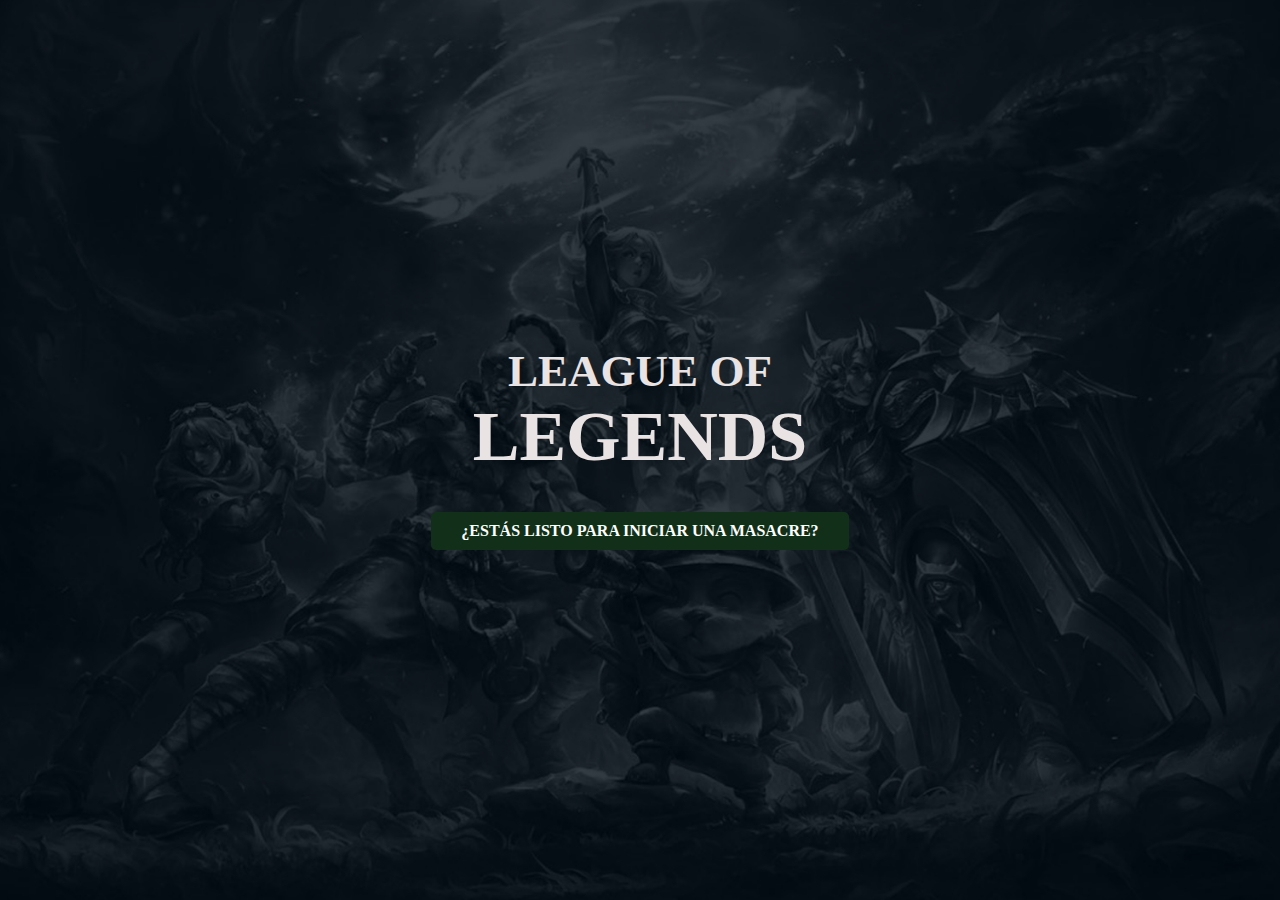
<file: index.html>
<!DOCTYPE html>
<html lang="en">

<head>
  <meta charset="UTF-8">
  <meta http-equiv="X-UA-Compatible" content="IE=edge">
  <meta name="viewport" content="width=device-width, initial-scale=1.0">
  <title>League of Legends</title>
  <link rel="stylesheet" href="./css/index.css"/>
</head>

<body>

  <header class="header">
    <div class="banner-text">
      <h2> LEAGUE OF</h2>
      <h1>LEGENDS</h1>
     
      <div class="button-container">
        <a href="./homepage.html" class="button1">¿ESTÁS LISTO PARA INICIAR UNA MASACRE?</a>
      </div>
    </div>
  </header>

</body>

</html>
</file>
<file: css/index.css>
* {
    padding: 0;
    margin: 0;
  }

  :root {
    --padding-container: 0;
  }

  
  body {
    background-image: url(../img/img1.png);
    background-repeat: no-repeat;
    background-position: center;
    background-size: cover;
    background-attachment: fixed;
  }
  
  header {
    width: 100%;
    height: 100vh;
    display: flex;
    flex-direction: column;
    justify-content: center;
  }
  
  .banner-text {
    text-align: center;
    color: rgb(233, 227, 227);
    align-items: center;
  }
  
  .banner-text h1 {
    font-size: 35px;
    margin-bottom: 30px;
  }
  
  .banner-text P {
    color: white;
    font-size: 20px;
  }
  
  .banner-text h2 {
    font-size: 35px;
    font-weight: 600;
  }
  
  .button-container {
    display: flex;
    flex-direction: row;
    justify-content: center;
  }
  
  .button-container a{
  text-decoration: none;
  }
  
  .button1 {
    padding: 10px 30px;
    background-color: rgb(18, 48, 25);
    color: #fff;
    border-radius: 5px;
    margin: 5px;
    font-weight: bold;
  }
  
  .button1:hover {
    background-color: #fff;
    color: rgb(18, 48, 25);
    transition: .5s;
  }
  
  @media (min-width: 854px) {

    .banner-text {
      text-align: center;
      color: rgb(233, 227, 227);
      align-items: center;
    }
    
    .banner-text h1 {
      font-size: 70px;
      margin-bottom: 30px;
    }
    
    .banner-text P {
      color: white;
      font-size: 25PX;
    }
    
    .banner-text h2 {
      font-size: 45px;
      font-weight: 600;
    }
    
    .button-container {
      display: flex;
      flex-direction: row;
      justify-content: center;
    }
    
    .button-container a{
    text-decoration: none;
    }
    
    .button1 {
      padding: 10px 30px;
      background-color: rgb(18, 48, 25);
      color: #fff;
      border-radius: 5px;
      margin: 5px;
      font-weight: bold;
    }
    
    .button1:hover {
      background-color: #fff;
      color: rgb(18, 48, 25);
      transition: .5s;
    }

  }
</file>
